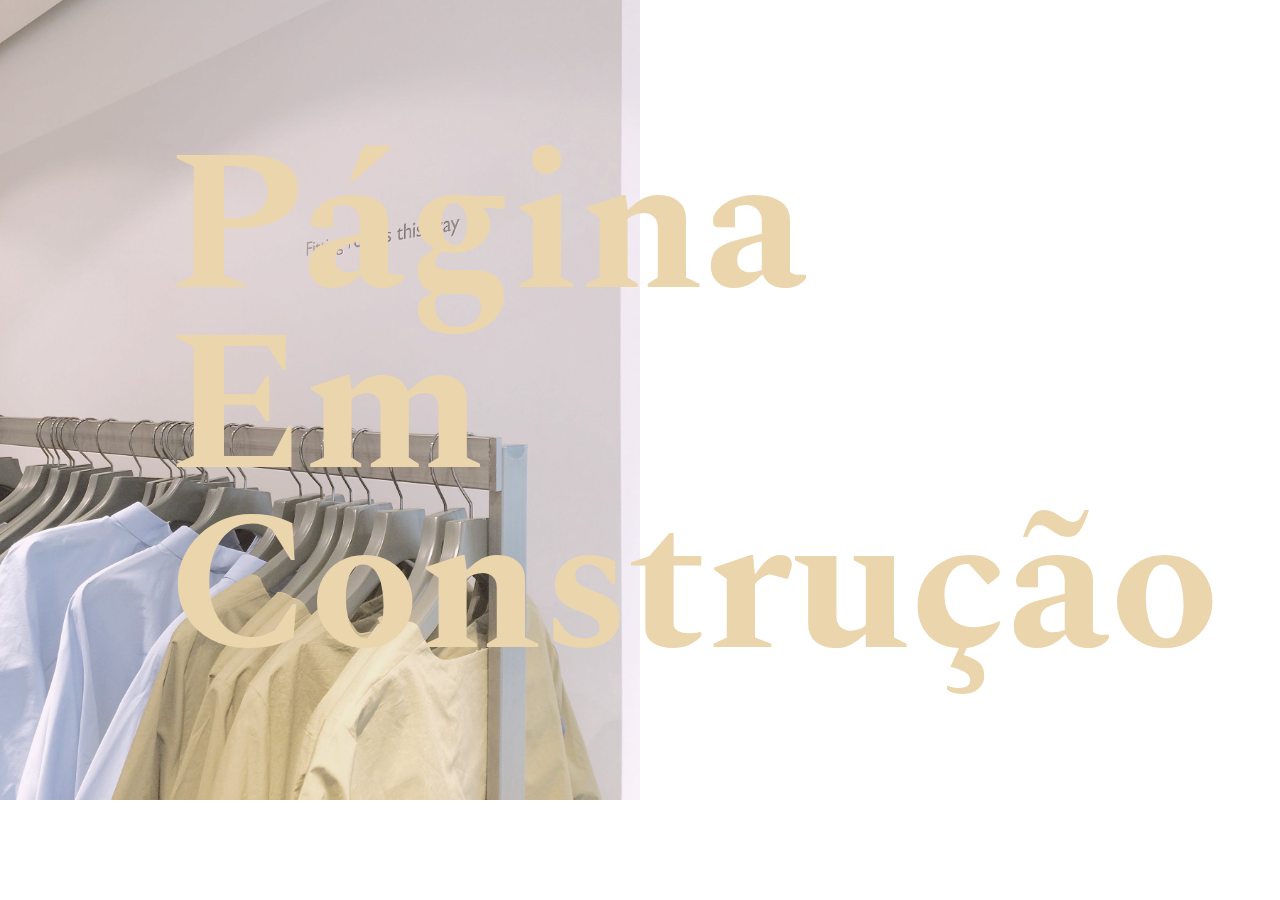
<file: Shop.html>
<!DOCTYPE html>

<html lang="pt-br">
    <head>
        <meta charset="UTF-8">
        <title> Marcelline Brechó - Shop</title>
        
        <meta name="author" content="Bruno Braga">
        <meta name="description" content="Brechó - Marcelline Brechó">
        <meta name="keywords" content="moda, brechó, amor">
        <link href="https://fonts.googleapis.com/css?family=Hammersmith+One|Spectral|Yeseva+One&display=swap" rel="stylesheet">
    
        <style> 
        @charset "UTF-8";
        *{
            margin: 0;
        }

        div{
            position: relative;
            

        }
        h1{
            font-family: 'Spectral', serif;
            color: rgb(235, 213, 173);
            z-index: 3;
            position: absolute;
            margin-top: 10%;
            right: 4%;
            text-align: left;
            z-index: 10;
            font-size: 200px;
            padding: 10px;
            line-height:180px;
        }
        
        .shopz{
            width: 50%;
            height: 50%;
            z-index: 9;
            
        }

        </style>

    </head>

    <div>
    <h1>Página <br>Em <br>Construção</h1>
    </div>
    <div><img class="shopz" src="../img/shop.jpg" alt="duas calças penduradas na parede"></div>  <!-- Para ver no meu pc preciso colocar ../site aline/ --> 
    

    </html>
</file>
